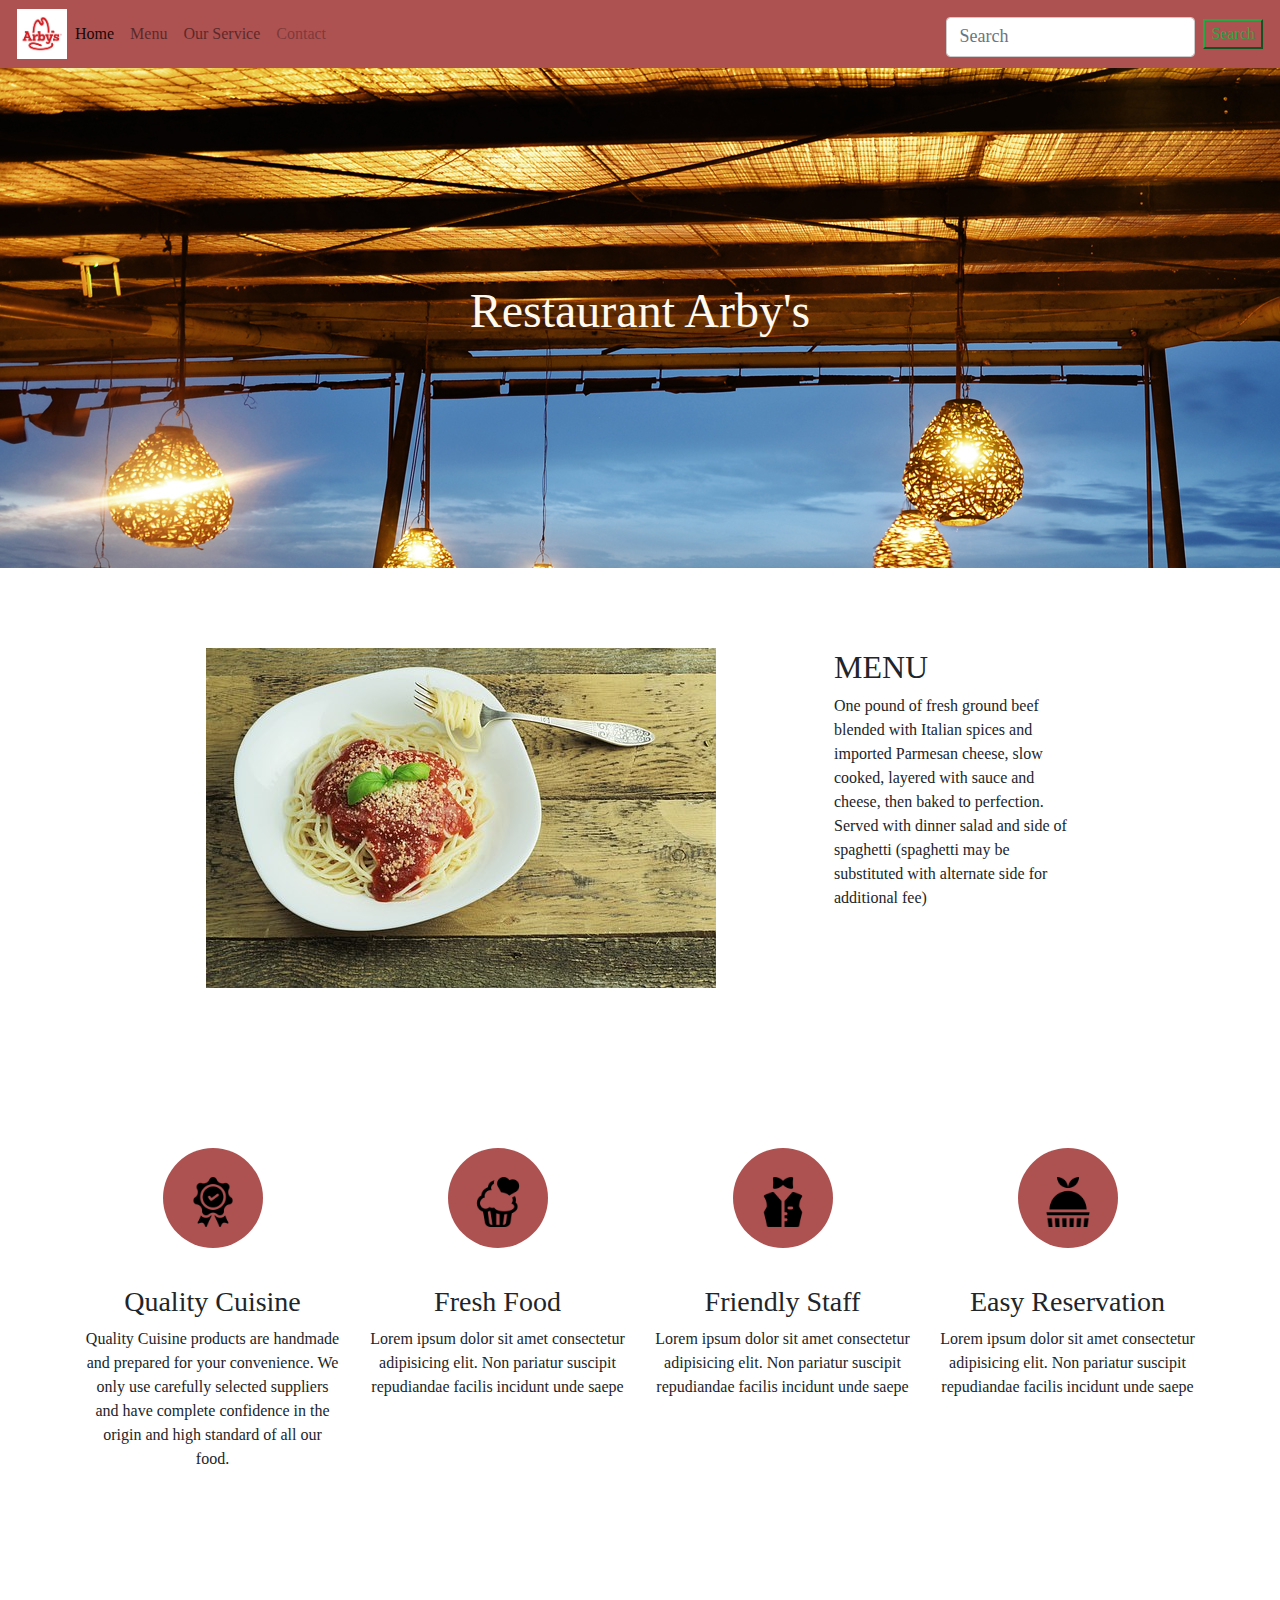
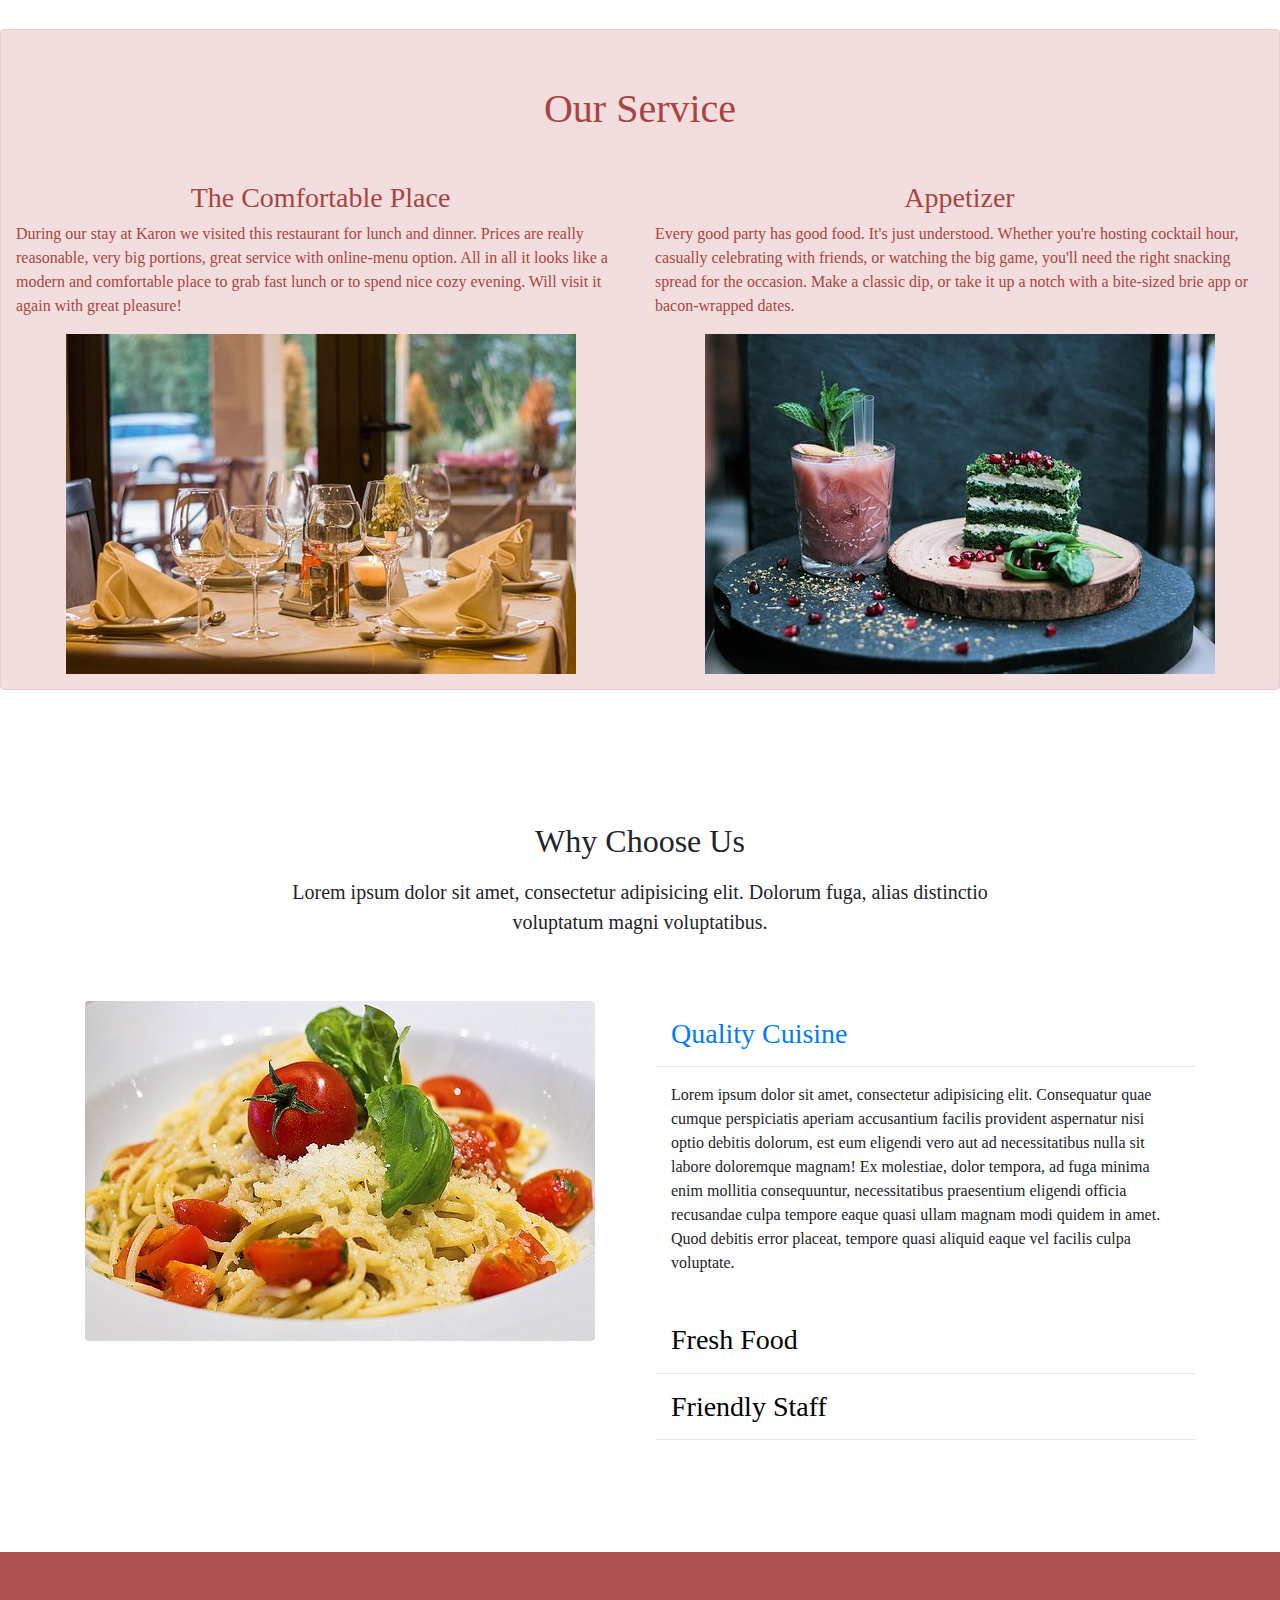
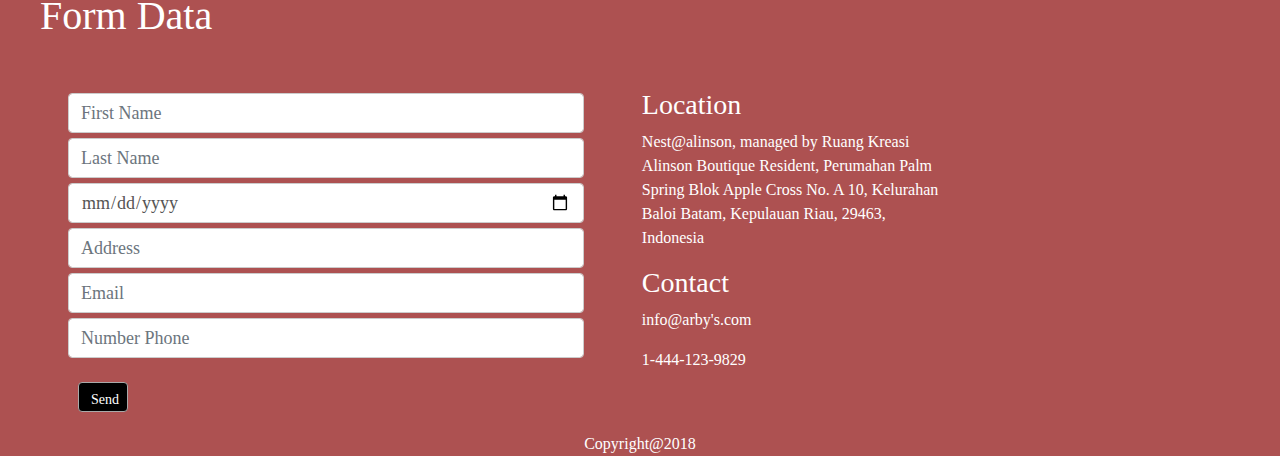
<file: index.html>
<!DOCTYPE html>
<html lang="en">
<head>
    <meta charset="UTF-8">
    <meta name="viewport" content="width=device-width, initial-scale=1.0">
    <meta http-equiv="X-UA-Compatible" content="ie=edge">
    <title>Welly DOM 3</title>
    <link rel="stylesheet" href="assets/bootstrap-4.1.2-dist/css/bootstrap.min.css">
    <link rel="stylesheet" href="assets/index.css">
</head>
<body>
    <body>
        <nav class="navbar navbar-nav navbar-expand-lg navbar-light bg-light">
            <a class="navbar-brand" href="#"></a>
            <img class="logo" src="./images/logo.jpeg">
            <button class="navbar-toggler" type="button" data-toggle="collapse" data-target="#navbarSupportedContent" aria-controls="navbarSupportedContent" aria-expanded="false" aria-label="Toggle navigation">
              <span class="navbar-toggler-icon"></span>
            </button>
          
            <div class="collapse navbar-collapse" id="navbarSupportedContent">
              <ul class="navbar-nav mr-auto">
                <li class="nav-item active">
                  <a class="nav-link" href="#">Home <span class="sr-only">(current)</span></a>
                </li>
                <li class="nav-item">
                  <a class="nav-link" href="#">Menu</a>
                </li>
                <li class="nav-item">
                    <a class="nav-link" href="#">Our Service</a>
                  </li>
                <li class="nav-item">
                  <a class="nav-link disabled" href="#">Contact</a>
                </li>
              </ul>
              <form class="form-inline my-2 my-lg-0">
                <input class="form-control mr-sm-2" type="search" placeholder="Search" aria-label="Search">
                <button class="btn-outline-success my-2 my-sm-0" type="submit">Search</button>
              </form>
            </div>
          </nav>

          <div class="jumbotron jumbotron-fluid">
            <div class="container">
              <h1 class="text display-4">Restaurant Arby's</h1>
              </div>
          </div>
             

            <div class="container" style="padding: 3em;">
              <div class="row">
                  <div class="col-xs-12 col-sm-6 col-md-8">
                    <img class="img" src="./images/1.jpg">
                  </div>
                  <div class="col-xs-6 col-md-3">
                    <h2>MENU</h2>
                    <p>One pound of fresh ground beef blended with Italian spices and imported Parmesan cheese, slow cooked, layered with sauce and cheese, then baked to perfection. Served with dinner salad and side of spaghetti (spaghetti may be substituted with alternate side for additional fee)</p>
                  </div>
              </div>
            </div>
            <div class="section">
                <div class="container">
                   
                  <div class="row">
                    <div class="col-md-3 col-lg-3" data-aos="fade-up">
                      <div class="media feature-icon d-block text-center">
                        <div class="icon">
                          <span>
                              <img width="50px" src="images/quality.png">
                          </span>
                        </div>
                        <div class="media-body">
                          <h3>Quality Cuisine</h3>
                          <p>Quality Cuisine products are handmade and prepared for your convenience. We only use carefully selected suppliers and have complete confidence in the origin and high standard of all our food.</p></div>
                      </div>
                    </div>
                    <div class="col-md-6 col-lg-3" data-aos="fade-up" data-aos-delay="100">
                      <div class="media feature-icon d-block text-center">
                        <div class="icon">
                          <span>
                            <img width="50px" src="images/cake.png">
                          </span>
                        </div>
                        <div class="media-body">
                          <h3>Fresh Food</h3>
                          <p>Lorem ipsum dolor sit amet consectetur adipisicing elit. Non pariatur suscipit repudiandae facilis incidunt unde saepe</p>
                        </div>
                      </div>
                    </div>
                    <div class="col-md-6 col-lg-3" data-aos="fade-up" data-aos-delay="300">
                      <div class="media feature-icon d-block text-center">
                        <div class="icon">
                          <span>
                              <img width="50px" src="images/staff.png">
                          </span>
                        </div>
                        <div class="media-body">
                          <h3>Friendly Staff</h3>
                          <p>Lorem ipsum dolor sit amet consectetur adipisicing elit. Non pariatur suscipit repudiandae facilis incidunt unde saepe</p>
                        </div>
                      </div>
                    </div>
                    <div class="col-md-6 col-lg-3" data-aos="fade-up" data-aos-delay="500">
                      <div class="media feature-icon d-block text-center">
                        <div class="icon">
                          <span>
                              <img width="50px"  src="images/sorbet.png">
                          </span>
                        </div>
                        <div class="media-body">
                          <h3>Easy Reservation</h3>
                          <p>Lorem ipsum dolor sit amet consectetur adipisicing elit. Non pariatur suscipit repudiandae facilis incidunt unde saepe</p>
                        </div>
                      </div>
                    </div>
                  </div>
                </div>
              </div> 


            <div class="alert alert-danger ">
              <h1 class="text-center title" >Our Service</h1>
              <div class="row">
                <div class="col-md-6 ">
                  <h3 class="text-center">The Comfortable Place</h3>
                  <p>During our stay at Karon we visited this restaurant for lunch and dinner. Prices are really reasonable, very big portions, great service with online-menu option. All in all it looks like a modern and comfortable place to grab fast lunch or to spend nice cozy evening. Will visit it again with great pleasure!</p>
                  <img class="img" src="images/table.jpg" >
                </div>
                
                <div class="col-md-6">
                  <h3 class="text-center">Appetizer</h3>
                  <p>Every good party has good food. It's just understood. Whether you're hosting cocktail hour, casually celebrating with friends, or watching the big game, you'll need the right snacking spread for the occasion. Make a classic dip, or take it up a notch with a bite-sized brie app or bacon-wrapped dates.
                  </p>
                    <img align="center" class="img" src="images/Appetizer.jpg" >
                  </div>
                </div>
          </div>

          <div class="section">
            <div class="container">
              <div class="row justify-content-center mb-5" data-aos="fade-up">
                <div class="col-md-8  text-center">
                  <h2 class="mb-3">Why Choose Us</h2>
                  <p class="lead">Lorem ipsum dolor sit amet, consectetur adipisicing elit. Dolorum fuga, alias distinctio voluptatum magni voluptatibus.</p>
                </div>
              </div>
              <div class="row large-gutters">
                <div class="col-md-6"  data-aos="fade-up" data-aos-delay="200">
                  <img src="images/5.jpg" alt="Image placeholder" class="img-fluid rounded">
                </div>
                <div class="col-md-6" data-aos="fade-up" data-aos-delay="300">
                  <div class="accordion" id="accordion">
                    <div class="accordion-item">
                      <h3 class="mb-0">
                        <a class="btn-block p-3" data-toggle="collapse" href="#collapseOne" role="button" aria-expanded="true" aria-controls="collapseOne">Quality Cuisine <span class="icon"></span></a>
                      </h3>
                      <div id="collapseOne" class="collapse show" aria-labelledby="headingOne" data-parent="#accordion">
                        <div class="p-3">
                          <p>Lorem ipsum dolor sit amet, consectetur adipisicing elit. Consequatur quae cumque perspiciatis aperiam accusantium facilis provident aspernatur nisi optio debitis dolorum, est eum eligendi vero aut ad necessitatibus nulla sit labore doloremque magnam! Ex molestiae, dolor tempora, ad fuga minima enim mollitia consequuntur, necessitatibus praesentium eligendi officia recusandae culpa tempore eaque quasi ullam magnam modi quidem in amet. Quod debitis error placeat, tempore quasi aliquid eaque vel facilis culpa voluptate.</p>
                        </div>
                      </div>
                    </div> <!-- .accordion-item -->
                    
                    <div class="accordion-item">
                      <h3 class="mb-0">
                        <a class="btn-block p-3" data-toggle="collapse" href="#collapseTwo" role="button" aria-expanded="false" aria-controls="collapseTwo">Fresh Food <span class="icon"></span></a>
                      </h3>
                      <div id="collapseTwo" class="collapse" aria-labelledby="headingOne" data-parent="#accordion">
                        <div class="p-3">
                          <p>Lorem ipsum dolor sit amet, consectetur adipisicing elit. Vel ad laborum expedita. Nostrum iure atque enim quisquam minima distinctio omnis, consequatur aliquam suscipit, quidem, esse aspernatur! Libero, excepturi animi repellendus porro impedit nihil in doloremque a quaerat enim voluptatum, perspiciatis, quas dignissimos maxime ut cum reiciendis eius dolorum voluptatem aliquam!</p>
                        </div>
                      </div>
                    </div> 
  
                    <div class="accordion-item">
                      <h3 class="mb-0">
                        <a class="btn-block p-3" data-toggle="collapse" href="#collapseThree" role="button" aria-expanded="false" aria-controls="collapseThree">Friendly Staff  <span class="icon"></span></a>
                      </h3>
                      <div id="collapseThree" class="collapse" aria-labelledby="headingOne" data-parent="#accordion">
                        <div class="p-3">
                          <p>Lorem ipsum dolor sit amet, consectetur adipisicing elit. Vel ad laborum expedita. Nostrum iure atque enim quisquam minima distinctio omnis, consequatur aliquam suscipit, quidem, esse aspernatur! Libero, excepturi animi repellendus porro impedit nihil in doloremque a quaerat enim voluptatum, perspiciatis, quas dignissimos maxime ut cum reiciendis eius dolorum voluptatem aliquam!</p>
                        </div>
                      </div>
                    </div>
  
                  </div>
                </div>
              </div>
            </div>
          </div> 

          <div style="background-color: #AD5151;">
                <h1 id="title" class="title" style="color: white;"> Form Data</h1>
                <div class="row">
                    <div class="col-md-5 ml-5">
                    <input id="firstname" class="form-control" type="text" placeholder="First Name">
                    <input id="lastname" class="form-control" type="text" placeholder="Last Name">
                    <input id="birthday" class="form-control" type="date" placeholder="Date of Birthday">
                    <input id="address" class="form-control" type="text" placeholder="Address">
                    <input id="email" class="form-control" type="email" placeholder="Email">
                    <input id="phone" class="form-control" type="number" placeholder="Number Phone">
                    <br>  <input id="button-btn" class="btn" type="button" value="Send">
            </div>
            <div class="col-lg-3 ml-5">
                    <div class="footer-widget footer-contact-widget" style="color: white;">
    
                      <h3 >Location</h3>
                      <p>Nest@alinson, managed by Ruang Kreasi
                            Alinson Boutique Resident, Perumahan Palm Spring 
                            Blok Apple Cross No. A 10, Kelurahan Baloi 
                            Batam, Kepulauan Riau, 29463, Indonesia </p>
                            <h3 >Contact</h3>
                      <p class="contact-email">info@arby's.com</p>
                      <p class="contact-phone">1-444-123-9829</p>
                      
                      
                    </div>
                  </div>
            <section id="output">
                <p id="output-string"></p>
            </section>
            </div>
            <div class="footer">
                    <p>Copyright@2018</p>
                  </div>
            </div>  
            <script src="assets/index.js"></script> 

            <script src="assets/storage.js"></script> 
</body>
</body>
</html>
</file>
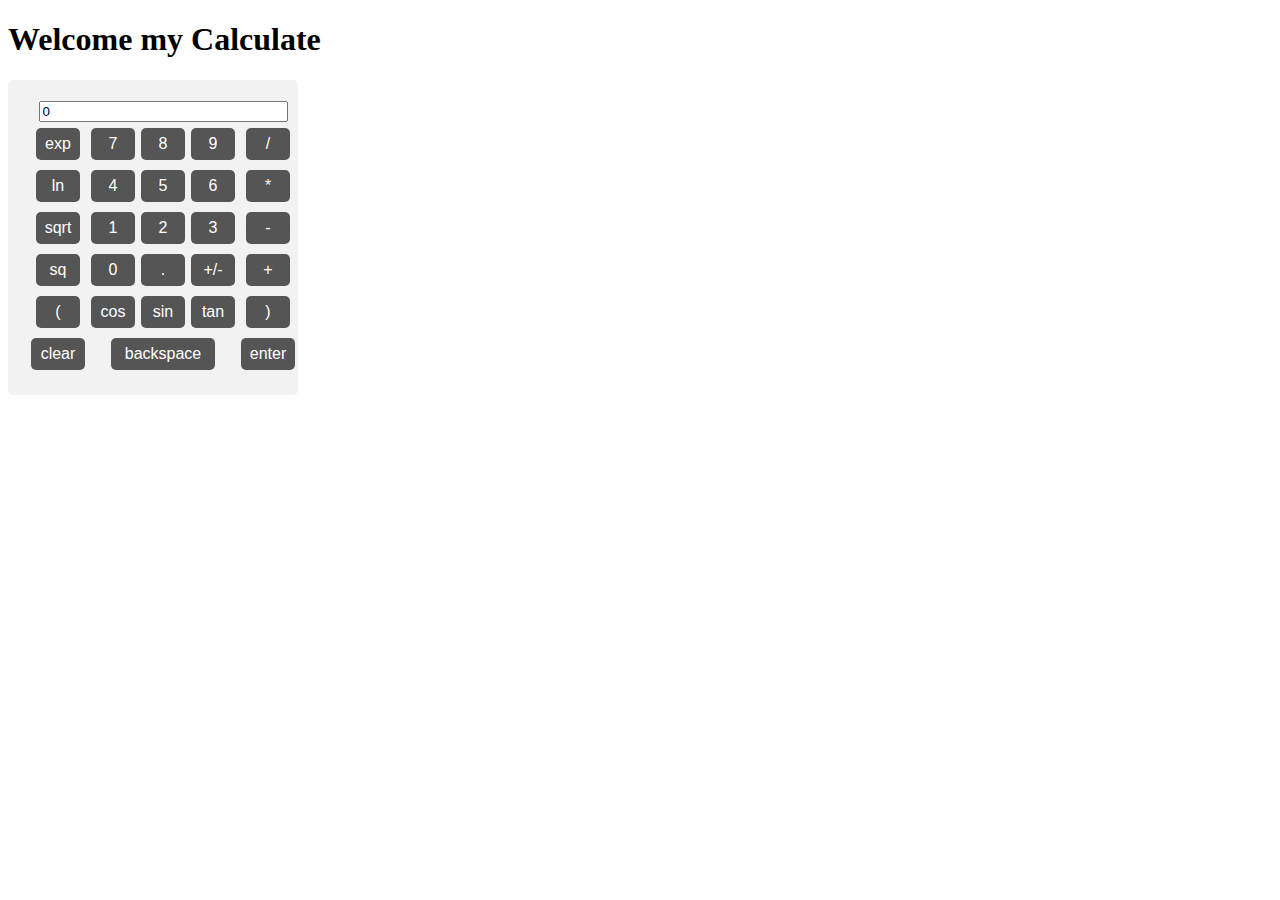
<file: kalkulator/index.html>
<!DOCTYPE html>
<html lang="en">
<head>
    <meta charset="UTF-8">
    <meta name="viewport" content="width=device-width, initial-scale=1.0">
    <meta http-equiv="X-UA-Compatible" content="ie=edge">
    <title>Welly Calculate</title>
    <link rel="stylesheet" href="index.css">
</head>
<body>
    <div class="container">
        <h1>Welcome my Calculate</h1>
    </div>

    <FORM class="back">
        <TABLE cellspacing="0" cellpadding="1">
        <tr>
        <td colspan="5" align="center"><input name="display" value="0" SIZE="28" maxlength="25"></td>
        </tr>
        <tr>
            <td align="center"><input class="button button1" value="exp" onclick="if(checkNum(this.form.display.value)) { exp(this.form) }"></td>
            <td align="center"><input class="button button1" value="7" onclick="addChar(this.form.display, '7')"></td>
            <td align="center"><input class="button button1" value="8" onclick="addChar(this.form.display, '8')"></td>
            <td align="center"><input class="button button1" value="9" onclick="addChar(this.form.display, '9')"></td>
            <td align="center"><input class="button button1" value="/" onclick="addChar(this.form.display, '/')"></td>
            </tr>
        <tr>
                <td align="center"><input class="button button1" value="ln" onclick="if(checkNum(this.form.display.value)) { ln(this.form) }"></td>
                <td align="center"><input class="button button1" value="4" onclick="addChar(this.form.display, '4')"></td>
                <td align="center"><input class="button button1" value="5" onclick="addChar(this.form.display, '5')"></td>
                <td align="center"><input class="button button1" value="6" onclick="addChar(this.form.display, '6')"></td>
                <td align="center"><input class="button button1" value="*" onclick="addChar(this.form.display, '*')"></td>
                </tr>
        <tr>
            <td align="center"><input class="button button1" value="sqrt" onclick="if(checkNum(this.form.display.value)) { sqrt(this.form) }"></td>
            <td align="center"><input class="button button1" value="1" onclick="addChar(this.form.display, '1')"></td>
            <td align="center"><input class="button button1" value="2" onclick="addChar(this.form.display, '2')"></td>
            <td align="center"><input class="button button1" value="3" onclick="addChar(this.form.display, '3')"></td>
            <td align="center"><input class="button button1" value="-" onclick="addChar(this.form.display, '-')"></td>
            </tr>
        <tr>
            <td align="center"><input class="button button1" value="sq" onclick="if(checkNum(this.form.display.value)) { square(this.form) }"></td>
            <td align="center"><input class="button button1" value="0" onclick="addChar(this.form.display, '0')"></td>
            <td align="center"><input class="button button1" value="." onclick="addChar(this.form.display, '.')"></td>
            <td align="center"><input class="button button1" value="+/-" onclick="changeSign(this.form.display)"></td>
            <td align="center"><input class="button button1" value="+" onclick="addChar(this.form.display, '+')"></td>
            </tr>
        <tr>
            <td align="center"><input class="button button1" value="(" onclick="addChar(this.form.display, '(')"></td>
            <td align="center"><input class="button button1" value="cos" onclick="if(checkNum(this.form.display.value)) { cos(this.form) }"></td>
            <td align="center"><input class="button button1" value="sin" onclick="if(checkNum(this.form.display.value)) { sin(this.form) }"></td>
            <td align="center"><input class="button button1" value="tan" onclick="if(checkNum(this.form.display.value)) { tan(this.form) }"></td>
            <td align="center"><input class="button button1" value=")" onclick="addChar(this.form.display, ')')"></td>
            </tr>
        <tr>
            <td align="center"><input class="button button1 button2" value="clear" onclick="this.form.display.value = 0 "></td>
            <td align="center" colspan="3"><input class="button button1 button2 button3" value="backspace" onclick="deleteChar(this.form.display)"></td>
            <td align="center"><input class="button button1 button2" value="enter" name="enter" onclick="if(checkNum(this.form.display.value)) { compute(this.form) }"></td>
            </tr>
        </TABLE>
        </FORM>
       
    <script src="index.js" ></script>
</body>
</html>
</file>
<file: assets/index.css>
body, html{
    font-family: Cambria, Cochin, Georgia, Times, 'Times New Roman', serif;
    }
    .form-control{
        display: block;
        height: 40px;
        font-size: 18px;
        color: #555;
        background-color: #fff;
        background-image: none;
        border: 1px solid #ccc;
        border-radius: 4px;
        margin-top: 5px;
        margin-left: 20px;
    }
    
    .btn{
        width: 50px;
        height: 30px;
        color: white;
        font-size: 14px;
        background-color: black;
        border: 1px solid darkgray;
        border-radius: 4px;
        margin-left: 30px;
    }
    .section {
        padding: 7em 0;
    }

    .feature-icon .icon {
        text-align: center;
        height: 100px;
        width: 100px;
        border-radius: 50%;
        display: inline-block;
        position: relative;
        margin-bottom: 30px;
        background: #AD5151;
    }
    .feature-icon .icon > span {
        color: #000;
        font-size: 40px;
        position: absolute;
        top: 50%;
        left: 50%;
        -webkit-transform: translate(-50%, -50%);
        -ms-transform: translate(-50%, -50%);
        transform: translate(-50%, -50%);
    }
    .logo{
        position: relative;
        float: left;
        width: 50px;
        height: 50px;
    }
    
    .img {
        display: block;
        margin-left: auto;
        margin-right: auto;
    }

    @media (max-width: 680px){
        .img{
            max-width: 250px;
        }
    }

    
    
    .navbar {
        position: relative;
        min-height: 52px;
        margin-bottom: -20px;
        border: 1px solid transparent;
        border-radius: 0;
    }
    
    .bg-light {
        background-color: #AD5151!important;
        border-color: #AD5151;
    }
    
    .navbar-inverse .navbar-nav>li>a {
        color: #fff;
    }
    
    .navbar-inverse .navbar-nav>.active>a, .navbar-inverse .navbar-nav>.active>a:focus, .navbar-inverse .navbar-nav>.active>a:hover {
        color: #fff;
        background-color: #F18383;
    
    }
    
    .jumbotron-fluid{
        position: relative;
        background: url(/images/cover.jpg);
        min-height: 500px;
        object-fit: cover;
        margin-top: 20px;
    }
    
    .jumbotron h1 {
        color: floralwhite;
        margin-top: 150px;
    } 
    
    .text{
        text-align: center;
        color: #fff;
        font-size: 48px;
    
    }
    .alert {
        padding: 15px;
        margin-bottom: 20px;
        margin-top: 30px;
        border: 1px solid transparent;
        border-radius: 4px;
    }
    .alert-danger {
        color: #a94442;
        background-color: #f2dede;
        border-color: #ebccd1;
    }
    
    
    .footer{
        left: 0;
        bottom: 0;
        width: 100%;
        background-color: #AD5151;
        color: #fff;
        text-align: center;
        margin-top: 20px;
        
    }
    .accordion .btn-block[aria-expanded="false"] {
        color: #000;
    }
    
    
  
    .accordion .btn-block .icon:before {
        font-family: "Ionicons";
        position: absolute;
    }
    
    .accordion .btn-block {
        position: relative;
        border-bottom: 1px solid #e6e6e6;
    }
    .p-3 {
        padding: 1rem!important;
    }
    .btn-block {
        display: block;
        width: 100%;
    }

    .title{
        padding: 1em;
    }
</file>
<file: kalkulator/index.css>
input{
    display:block;
  }
.back {
    border-radius: 5px;
    background-color: #f2f2f2;
    padding: 20px;
    width: 250px;
    margin-top: 20px;
}
  .button {
    background-color: #4CAF50; /* Green */
    border: none;
    border-radius: 5px;
    color: white;
    width: 40px;
    height: 30px;
    text-align: center;
    text-decoration: none;
    display: inline-block;
    font-size: 16px;
    margin: 4px 2px;
    cursor: pointer;
}
.button1 {
  background-color: #555555;
} 

.button2 {
  width: 50px;
    height: 30px;
}

.button3
{
  width: 100px;
    height: 30px;

}
</file>
